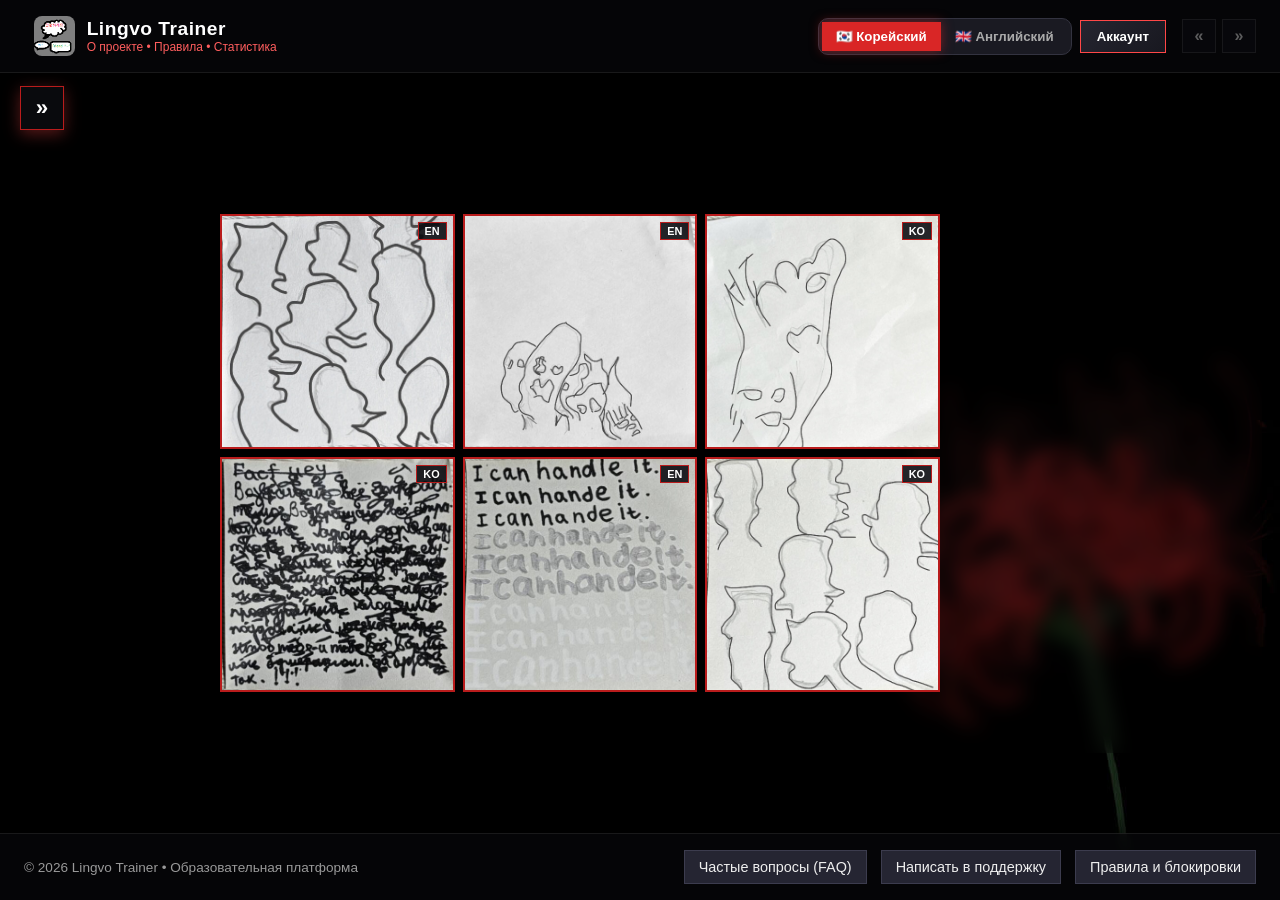
<file: My_trainer/index.html>
<!DOCTYPE html>
<html lang="ru">
<head>
  <meta charset="UTF-8" />
  <meta name="viewport" content="width=device-width, initial-scale=1.0" />
  <title>Lingvo Trainer — Корейский и Английский</title>
  <link rel="icon" type="image/png" href="logo.png" />
  <link rel="manifest" href="manifest.json" />
    <link rel="stylesheet" href="style.css?v=26" />
</head>
<body class="lang-ko">

  <!— ВЕРХНЯЯ ПАНЕЛЬ —>
  <header class="topbar">
    <div class="brand-box" onclick="openModal('aboutModal')" title="О приложении и правила">
      <img src="logo.png" alt="Logo" />
      <div>
        <div class="brand-title">Lingvo Trainer</div>
        <div class="brand-sub">О проекте • Правила • Статистика</div>
      </div>
    </div>

    <div class="top-controls">
      <div class="lang-switch">
        <button class="lang-btn active" id="btnLangKo" onclick="setLang('ko')">🇰🇷 Корейский</button>
        <button class="lang-btn" id="btnLangEn" onclick="setLang('en')">🇬🇧 Английский</button>
      </div>
<button class="account-btn" id="topAccountBtn" onclick="openUserProfile('self')">
         Аккаунт
      </button>
    </div>
  </header>

  <!— ОСНОВНОЙ МАКЕТ —>
  <div class="main-layout">
    <!— ЛЕВОЕ МЕНЮ —>
    <button id="floatingMenuBtn" class="floating-menu-btn" onclick="toggleDrawerMenu(event)" title="Открыть меню">»</button>
    <aside class="sidebar">
            <div class="menu-section-title">Обучение</div>
      <button class="nav-btn active" data-tab="words" onclick="switchTab('words')">
        <svg width="16" height="16" viewBox="0 0 24 24" fill="none" stroke="currentColor" stroke-width="1.8"><path d="M4 19.5A2.5 2.5 0 0 1 6.5 17H20"></path><path d="M6.5 2H20v20H6.5A2.5 2.5 0 0 1 4 19.5v-15A2.5 2.5 0 0 1 6.5 2z"></path></svg>
        База слов
      </button>
      <button class="nav-btn" data-tab="myDict" onclick="switchTab('myDict')">
        <svg width="16" height="16" viewBox="0 0 24 24" fill="none" stroke="currentColor" stroke-width="1.8"><polygon points="12 2 15.09 8.26 22 9.27 17 14.14 18.18 21.02 12 17.77 5.82 21.02 7 14.14 2 9.27 8.91 8.26 12 2"></polygon></svg>
        Личный словарь
      </button>
      <button class="nav-btn" data-tab="hanja" onclick="switchTab('hanja')">
        <svg width="16" height="16" viewBox="0 0 24 24" fill="none" stroke="currentColor" stroke-width="1.8"><rect x="3" y="3" width="7" height="7"></rect><rect x="14" y="3" width="7" height="7"></rect><rect x="14" y="14" width="7" height="7"></rect><rect x="3" y="14" width="7" height="7"></rect></svg>
        Корни слов (Ханча)
      </button>
      <button class="nav-btn" data-tab="grammar" onclick="switchTab('grammar')">
        <svg width="16" height="16" viewBox="0 0 24 24" fill="none" stroke="currentColor" stroke-width="1.8"><path d="M2 3h6a4 4 0 0 1 4 4v14a3 3 0 0 0-3-3H2z"></path><path d="M22 3h-6a4 4 0 0 0-4 4v14a3 3 0 0 1 3-3h7z"></path></svg>
        Грамматика
      </button>
      <button class="nav-btn" data-tab="voice" onclick="switchTab('voice')">
        <svg width="16" height="16" viewBox="0 0 24 24" fill="none" stroke="currentColor" stroke-width="1.8"><path d="M12 1a3 3 0 0 0-3 3v8a3 3 0 0 0 6 0V4a3 3 0 0 0-3-3z"></path><path d="M19 10v2a7 7 0 0 1-14 0v-2"></path><line x1="12" y1="19" x2="12" y2="23"></line></svg>
        Тренировка голоса
      </button>

      <div class="menu-section-title">Практика и Сообщество</div>
      <button class="nav-btn" data-tab="game" onclick="switchTab('game')">
        <svg width="16" height="16" viewBox="0 0 24 24" fill="none" stroke="currentColor" stroke-width="1.8"><circle cx="12" cy="12" r="10"></circle><path d="M9.09 9a3 3 0 0 1 5.83 1c0 2-3 3-3 3"></path><line x1="12" y1="17" x2="12.01" y2="17"></line></svg>
        Игра: Вопрос-Ответ
      </button>
      <button class="nav-btn" data-tab="repeatGame" onclick="switchTab('repeatGame')">
        <svg width="16" height="16" viewBox="0 0 24 24" fill="none" stroke="currentColor" stroke-width="1.8"><polyline points="17 1 21 5 17 9"></polyline><path d="M3 11V9a4 4 0 0 1 4-4h14"></path><polyline points="7 23 3 19 7 15"></polyline><path d="M21 13v2a4 4 0 0 1-4 4H3"></path></svg>
        Повторение голосом
      </button>
      <button class="nav-btn" data-tab="video" onclick="switchTab('video')">
        <svg width="16" height="16" viewBox="0 0 24 24" fill="none" stroke="currentColor" stroke-width="1.8"><polygon points="5 3 19 12 5 21 5 3"></polygon></svg>
        Видеоразборы <span class="badge-soon">Скоро</span>
      </button>
      <div class="nav-chat-wrapper" id="navChatWrapper">
        <button class="nav-btn nav-chat-trigger" data-tab="chats" onclick="toggleChatsPopover(event)">
          <span style="display:flex; align-items:center; gap:9px;">
            <svg width="16" height="16" viewBox="0 0 24 24" fill="none" stroke="currentColor" stroke-width="1.8" stroke-linecap="round" stroke-linejoin="round"><path d="M21 15a2 2 0 0 1-2 2H7l-4 4V5a2 2 0 0 1 2-2h14a2 2 0 0 1 2 2z"></path></svg>
            Чаты и ИИ-помощник
          </span>
          <span id="navChatUnreadBadge" class="chat-nav-dot" style="display:none;"></span>
        </button>
        <div id="chatsPopoverMenu" class="chats-popover-menu"></div>
      </div>
      <button class="nav-btn" data-tab="rating" onclick="switchTab('rating')">
        <svg width="16" height="16" viewBox="0 0 24 24" fill="none" stroke="currentColor" stroke-width="1.8"><line x1="18" y1="20" x2="18" y2="10"></line><line x1="12" y1="20" x2="12" y2="4"></line><line x1="6" y1="20" x2="6" y2="14"></line></svg>
        Рейтинг <span class="badge-soon">Скоро</span>
      </button>
    </aside>
    
    <!— РАБОЧАЯ ОБЛАСТЬ —>
    <main class="workspace" id="workspace">
      <!— Содержимое подгружается через app.js —>
    </main>
  </div>

  <!— НИЖНЯЯ ПАНЕЛЬ —>
  <footer class="footer-bar">
    <div style="font-size: 0.85rem; color: #999;">
      © 2026 Lingvo Trainer • Образовательная платформа
    </div>
    <div class="footer-links">
      <button class="btn-secondary" onclick="openModal('faqModal')"> Частые вопросы (FAQ)</button>
      <button class="btn-secondary" onclick="openReportModal('Общий вопрос / Предложение')"> Написать в поддержку</button>
      <button class="btn-secondary" onclick="openModal('rulesModal')"> Правила и блокировки</button>
    </div>
  </footer>

  <!— МОДАЛЬНОЕ ОКНО: О ПРОЕКТЕ И СТАТИСТИКА —>
  <div class="modal-overlay" id="aboutModal">
    <div class="modal-box">
      <div class="modal-header">
        <h3>О проекте Lingvo Trainer</h3>
        <button class="close-modal" onclick="closeModal('aboutModal')">×</button>
      </div>
      <p style="line-height: 1.6; color: #ccc; margin-bottom: 14px;">
        Интерактивный тренажер для изучения корейского и английского языков с проверкой произношения, пословным разбором предложений и системой корней слов.
      </p>
      <div id="appStatsBox" style="background: #121218; padding: 14px; border-radius: 10px; border: 1px solid #2e2e3d; margin-bottom: 14px;"></div>
      <button class="btn-primary" onclick="closeModal('aboutModal'); openModal('rulesModal')">Открыть правила сообщества</button>
    </div>
  </div>

  <!— МОДАЛЬНОЕ ОКНО: ПРАВИЛА И СИСТЕМА БАНОВ —>
  <div class="modal-overlay" id="rulesModal">
    <div class="modal-box">
      <div class="modal-header">
        <h3>📜 Правила приложения и модерация</h3>
        <button class="close-modal" onclick="closeModal('rulesModal')">×</button>
      </div>
      <div style="font-size: 0.92rem; line-height: 1.6; color: #ddd; display: flex; flex-direction: column; gap: 10px;">
        <p><strong>1. Уважение:</strong> В общих и личных чатах запрещены оскорбления, травля, токсичность и дискриминация.</p>
        <p><strong>2. Чистота контента:</strong> Запрещены спам, реклама, сторонние ссылки, политика и материалы 18+.</p>
        <p><strong>3. Система предупреждений (3 + 1):</strong>

          • <strong>1–3 нарушения:</strong> система выдает официальное предупреждение на аккаунт.

          • <strong>4-е нарушение:</strong> автоматическая временная блокировка доступа к чатам на 24 часа.

          • <strong>Повторные нарушения или попытки взлома:</strong> блокировка аккаунта навсегда без возможности восстановления.</p>
      </div>
    </div>
  </div>

  <!— МОДАЛЬНОЕ ОКНО: FAQ —>
  <div class="modal-overlay" id="faqModal">
    <div class="modal-box">
      <div class="modal-header">
        <h3> Частые вопросы (FAQ)</h3>
        <button class="close-modal" onclick="closeModal('faqModal')">×</button>
      </div>
      <div style="font-size: 0.92rem; line-height: 1.6; color: #ddd; display: flex; flex-direction: column; gap: 12px;">
        <div><strong>Как работает перевод слов в предложении?</strong>
Нажмите на любое слово внутри примера предложения в карточке — ниже появится его точный перевод.</div>
        <div><strong>Не работает микрофон при проверке голоса:</strong>
Разрешите доступ к микрофону в настройках браузера (Chrome / Edge) и говорите четко после нажатия кнопки 🎙️.</div>
        <div><strong>Где сохраняются мои слова?</strong>
Сейчас прогресс сохраняется в памяти вашего устройства. В следующем обновлении появится облачная синхронизация через аккаунт.</div>
      </div>
    </div>
  </div>

  <!— МОДАЛЬНОЕ ОКНО: АККАУНТ И ОБЛАЧНАЯ СИНХРОНИЗАЦИЯ —>
   <div class="modal-overlay" id="accountModal">
    <div class="modal-box" style="max-width:460px;">
      <div class="modal-header">
        <h3>Аккаунт и безопасность</h3>
        <button class="close-modal" onclick="closeModal('accountModal')">✕</button>
      </div>
      <div id="authGuestBox">
        <p style="color:#b8bec9; font-size:0.88rem; margin-bottom:12px;">
          Войдите или зарегистрируйтесь, чтобы сохранить изученные слова, личный словарь и настройки профиля.
        </p>
        <div class="form-group">
          <label>Электронная почта (Email):</label>
          <input type="email" id="authEmail" class="input-dark" placeholder="name@example.com" />
        </div>
        <div class="form-group">
          <label>Пароль (минимум 6 символов):</label>
          <div style="display:flex; gap:6px;">
            <input type="password" id="authPassword" class="input-dark" placeholder="••••••" style="flex:1;" />
            <button type="button" class="btn-secondary" style="padding:0 10px;" onclick="const p=document.getElementById('authPassword'); p.type=p.type==='password'?'text':'password';" title="Показать/скрыть пароль">👁</button>
          </div>
        </div>
        <div class="form-group" id="authRecoveryPhraseWrap">
          <label>Кодовое слово для восстановления пароля:</label>
          <input type="text" id="authSecretWord" class="input-dark" placeholder="Например: любимый город или питомец" />
        </div>
        <div id="authMsg" style="font-size:0.84rem; margin-bottom:10px; color:#ff8787;"></div>
        <div style="display:flex; gap:10px; margin-bottom:10px;">
          <button class="btn-primary" style="flex:1;" onclick="authSignIn()">Войти</button>
          <button class="btn-secondary" style="flex:1;" onclick="authSignUp()">Регистрация</button>
        </div>
        <div style="text-align:right;">
          <button type="button" style="background:none; border:none; color:#9ea4b0; font-size:0.8rem; cursor:pointer; text-decoration:underline;" onclick="toggleForgotPasswordBox()">Забыли пароль?</button>
        </div>
        <div id="authForgotBox" style="display:none; margin-top:12px; padding:12px; background:rgba(10,11,15,0.85); border:1px solid rgba(220,38,38,0.45);">
          <div style="font-weight:700; color:#fff; font-size:0.86rem; margin-bottom:8px;">Восстановление доступа</div>
          <input type="email" id="forgotEmailInp" class="input-dark" placeholder="Ваш Email" style="margin-bottom:8px;" />
          <input type="text" id="forgotSecretInp" class="input-dark" placeholder="Кодовое слово при регистрации" style="margin-bottom:8px;" />
          <input type="password" id="forgotNewPassInp" class="input-dark" placeholder="Новый пароль (от 6 символов)" style="margin-bottom:8px;" />
          <button class="btn-primary" style="width:100%;" onclick="authResetPassword()">Сбросить и установить новый пароль</button>
        </div>
      </div>

      <div id="authUserBox" style="display:none;">
        <div style="background:#121318; padding:12px; border:1px solid #2ecc71; margin-bottom:12px;">
          <div style="color:#2ecc71; font-weight:600; font-size:0.86rem;">✓ Учётная запись активна</div>
          <div id="userEmailLabel" style="color:#fff; margin-top:4px; font-size:0.95rem; font-weight:700;"></div>
        </div>

        <div style="display:flex; flex-direction:column; gap:8px; margin-bottom:12px;">
          <button class="btn-secondary" style="width:100%;" onclick="const b=document.getElementById('changePassBox'); b.style.display=b.style.display==='none'?'block':'none';">Сменить пароль</button>
          <div id="changePassBox" style="display:none; padding:10px; background:rgba(10,11,15,0.85); border:1px solid rgba(255,255,255,0.14);">
            <input type="password" id="oldPassInp" class="input-dark" placeholder="Текущий пароль" style="margin-bottom:6px;" />
            <input type="password" id="newPassInp" class="input-dark" placeholder="Новый пароль (от 6 символов)" style="margin-bottom:8px;" />
            <button class="btn-primary" style="width:100%; padding:6px;" onclick="authChangePassword()">Сохранить новый пароль</button>
          </div>

          <button class="btn-secondary" style="width:100%;" onclick="const b=document.getElementById('changeEmailBox'); b.style.display=b.style.display==='none'?'block':'none';">Изменить Email</button>
          <div id="changeEmailBox" style="display:none; padding:10px; background:rgba(10,11,15,0.85); border:1px solid rgba(255,255,255,0.14);">
            <input type="email" id="newEmailInp" class="input-dark" placeholder="Новый адрес почты" style="margin-bottom:6px;" />
            <input type="password" id="confirmPassForEmailInp" class="input-dark" placeholder="Подтвердите паролем" style="margin-bottom:8px;" />
            <button class="btn-primary" style="width:100%; padding:6px;" onclick="authChangeEmail()">Обновить Email</button>
          </div>
        </div>

        <div id="authUserMsg" style="font-size:0.82rem; margin-bottom:10px; color:#ff8787;"></div>

        <button class="btn-secondary" style="width:100%; margin-bottom:8px;" onclick="exportBackup()">Скачать резервную копию (.json)</button>
        <button class="btn-secondary" style="width:100%; margin-bottom:10px;" onclick="document.getElementById('backupFileInput').click()">Восстановить из файла</button>
        <input type="file" id="backupFileInput" accept=".json" style="display:none;" onchange="importBackup(event)" />
        <button class="btn-primary" style="width:100%;" onclick="authSignOut()">Выйти из аккаунта</button>
      </div>
    </div>
  </div>
  <!— МОДАЛЬНОЕ ОКНО: СООБЩИТЬ ОБ ОШИБКЕ / ПОДДЕРЖКА —>
  <div class="modal-overlay" id="reportModal">
    <div class="modal-box">
      <div class="modal-header">
        <h3> Сообщить об ошибке / Поддержка</h3>
        <button class="close-modal" onclick="closeModal('reportModal')">×</button>
      </div>
      <div class="form-group">
        <label>Тема / Карточка слова:</label>
        <input type="text" id="reportSubject" class="input-dark" readonly />
      </div>
      <div class="form-group">
        <label>Ваша почта для ответа:</label>
        <input type="email" id="reportUserEmail" class="input-dark" placeholder="example@mail.ru" />
      </div>
      <div class="form-group">
        <label>Опишите ошибку или вопрос:</label>
        <textarea id="reportText" class="textarea-dark" placeholder="Например: в слове опечатка или неверный перевод..."></textarea>
      </div>
      <button class="btn-primary" style="width: 100%;" onclick="sendReportEmail()">Отправить на trenazer.support@gmail.com</button>
    </div>
  </div>

  <!— МОДАЛЬНОЕ ОКНО: ДОБАВИТЬ СВОЕ СЛОВО —>
  <div class="modal-overlay" id="addWordModal">
    <div class="modal-box">
      <div class="modal-header">
        <h3>➕ Добавить новое слово</h3>
        <button class="close-modal" onclick="closeModal('addWordModal')">×</button>
      </div>
      <div class="form-group">
        <label>Слово:</label>
        <input type="text" id="newWordOrig" class="input-dark" placeholder="Например: 행복 или Freedom" />
      </div>
      <div class="form-group">
        <label>Транскрипция:</label>
        <input type="text" id="newWordTranslit" class="input-dark" placeholder="Например: хэнбок или [ˈfriːdəm]" />
      </div>
      <div class="form-group">
        <label>Перевод:</label>
        <input type="text" id="newWordMeaning" class="input-dark" placeholder="Счастье / Свобода" />
      </div>
      <div class="form-group">
        <label>Категория:</label>
        <input type="text" id="newWordCat" class="input-dark" placeholder="Базовые, Эмоции, Еда..." />
      </div>
      <div class="form-group">
        <label>Пример предложения:</label>
        <input type="text" id="newWordEx" class="input-dark" placeholder="Пример использования слова" />
      </div>
      <div class="form-group">
        <label>Перевод примера:</label>
        <input type="text" id="newWordExTr" class="input-dark" placeholder="Перевод предложения" />
      </div>
      <button class="btn-primary" style="width: 100%;" onclick="saveNewWord()">Сохранить слово</button>
    </div>
  </div>
 <script src="app.js?v=27"></script>
<script src="words.js"></script>
<script src="hanja.js"></script>
<script src="grammar.js"></script>
<script src="ai_assistant.js"></script>
<script src="views_fix.js?v=8"></script>
    <script src="profile.js?v=20"></script>
    <script src="albums.js?v=9"></script>
    <script src="social_views.js?v=20"></script>
</body>
</html>
</file>
<file: My_trainer/style.css>
* {
  box-sizing: border-box;
  margin: 0;
  padding: 0;
  font-family: 'Segoe UI', Tahoma, Geneva, Verdana, sans-serif;
}

body {
  background-color: #0b0b0d;
  background-image: url('bg.jpg');
  background-size: cover;
  background-position: center;
  background-attachment: fixed;
  color: #f2f2f5;
  min-height: 100vh;
  display: flex;
  flex-direction: column;
  transition: background-image 0.4s ease;
}

body.lang-ko {
  background-image: url('bg_ko.jpg');
}

body.lang-en {
  background-image: url('bg_en.jpg');
}
/* ВЕРХНЯЯ ПАНЕЛЬ */
.topbar {
  display: flex;
  justify-content: space-between;
  align-items: center;
  padding: 12px 24px;
  background: rgba(15, 15, 20, 0.88);
  border-bottom: 1px solid rgba(255, 59, 59, 0.35);
  backdrop-filter: blur(10px);
  position: sticky;
  top: 0;
  z-index: 100;
}

.brand-box {
  display: flex;
  align-items: center;
  gap: 12px;
  cursor: pointer;
  padding: 4px 10px;
  border-radius: 10px;
  transition: background 0.2s;
}

.brand-box:hover {
  background: rgba(255, 59, 59, 0.15);
}

.brand-box img {
  height: 40px;
  width: auto;
  border-radius: 8px;
}

.brand-title {
  font-size: 1.2rem;
  font-weight: 700;
  color: #ffffff;
  letter-spacing: 0.5px;
}

.brand-sub {
  font-size: 0.75rem;
  color: #ff5e5e;
}

.top-controls {
  display: flex;
  align-items: center;
  gap: 12px;
  flex-wrap: wrap;
}

.lang-switch {
  display: flex;
  background: #1a1a22;
  border-radius: 10px;
  padding: 3px;
  border: 1px solid #333340;
}

.lang-btn {
  padding: 7px 14px;
  border: none;
  background: transparent;
  color: #aaa;
  font-weight: 600;
  border-radius: 8px;
  cursor: pointer;
  transition: 0.2s;
}

.lang-btn.active {
  background: #d92626;
  color: #fff;
  box-shadow: 0 0 12px rgba(217, 38, 38, 0.5);
}

.account-btn {
  background: linear-gradient(135deg, #252530, #181820);
  border: 1px solid #ff4747;
  color: #fff;
  padding: 8px 16px;
  border-radius: 10px;
  cursor: pointer;
  font-weight: 600;
  display: flex;
  align-items: center;
  gap: 8px;
  transition: 0.2s;
}

.account-btn:hover {
  background: #d92626;
}

/* ОСНОВНОЙ МАКЕТ (РАСШИРЕННОЕ ОКНО) */
.main-layout {
  display: flex;
  flex: 1;
  max-width: 1440px;
  width: 100%;
  margin: 18px auto;
  padding: 0 18px;
  gap: 20px;
}

/* ЛЕВОЕ МЕНЮ */
.sidebar {
  width: 260px;
  flex-shrink: 0;
  background: rgba(18, 18, 24, 0.9);
  border: 1px solid rgba(255, 255, 255, 0.1);
  border-radius: 16px;
  padding: 16px;
  display: flex;
  flex-direction: column;
  gap: 8px;
  height: fit-content;
  backdrop-filter: blur(8px);
}

.menu-section-title {
  font-size: 0.72rem;
  text-transform: uppercase;
  color: #888;
  letter-spacing: 1px;
  margin: 8px 0 4px 8px;
}

.nav-btn {
  display: flex;
  align-items: center;
  justify-content: space-between;
  width: 100%;
  padding: 11px 14px;
  background: rgba(255, 255, 255, 0.04);
  border: 1px solid transparent;
  border-radius: 10px;
  color: #e4e4eb;
  font-size: 0.95rem;
  font-weight: 500;
  cursor: pointer;
  text-align: left;
  transition: 0.2s;
}

.nav-btn:hover {
  background: rgba(217, 38, 38, 0.18);
  border-color: rgba(217, 38, 38, 0.4);
}

.nav-btn.active {
  background: linear-gradient(90deg, #c91e1e, #8f1111);
  color: #fff;
  font-weight: 600;
  box-shadow: 0 4px 14px rgba(201, 30, 30, 0.35);
}

.badge-soon {
  font-size: 0.68rem;
  background: #2b2b36;
  color: #ffb84d;
  padding: 2px 6px;
  border-radius: 6px;
  border: 1px solid rgba(255, 184, 77, 0.3);
}

/* РАБОЧАЯ ОБЛАСТЬ */
.workspace {
  flex: 1;
  background: rgba(18, 18, 24, 0.92);
  border: 1px solid rgba(255, 255, 255, 0.12);
  border-radius: 18px;
  padding: 24px;
  backdrop-filter: blur(10px);
  box-shadow: 0 10px 35px rgba(0, 0, 0, 0.6);
  min-height: 600px;
}

.section-header {
  display: flex;
  justify-content: space-between;
  align-items: center;
  flex-wrap: wrap;
  gap: 12px;
  margin-bottom: 20px;
  padding-bottom: 14px;
  border-bottom: 1px solid rgba(255, 255, 255, 0.1);
}

.section-header h2 {
  font-size: 1.45rem;
  color: #fff;
}

/* ФИЛЬТРЫ И ПОИСК */
.toolbar {
  display: flex;
  gap: 10px;
  flex-wrap: wrap;
  margin-bottom: 20px;
}

.input-dark, .select-dark {
  background: #121218;
  border: 1px solid #333342;
  color: #fff;
  padding: 10px 14px;
  border-radius: 10px;
  font-size: 0.95rem;
  outline: none;
}

.input-dark:focus, .select-dark:focus {
  border-color: #d92626;
}

.btn-primary {
  background: #d92626;
  color: #fff;
  border: none;
  padding: 10px 16px;
  border-radius: 10px;
  font-weight: 600;
  cursor: pointer;
  transition: 0.2s;
}

.btn-primary:hover {
  background: #b51b1b;
}

.btn-secondary {
  background: #252532;
  color: #eee;
  border: 1px solid #3c3c4e;
  padding: 8px 14px;
  border-radius: 9px;
  cursor: pointer;
  font-size: 0.9rem;
  transition: 0.2s;
}

.btn-secondary:hover {
  background: #323244;
}

/* КАРТОЧКИ СЛОВ */
.cards-grid {
  display: grid;
  grid-template-columns: repeat(auto-fill, minmax(340px, 1fr));
  gap: 18px;
}

.word-card {
  background: linear-gradient(145deg, #1b1b24, #14141b);
  border: 1px solid rgba(255, 255, 255, 0.1);
  border-radius: 14px;
  padding: 18px;
  display: flex;
  flex-direction: column;
  gap: 12px;
  position: relative;
  transition: transform 0.2s, border-color 0.2s;
}

.word-card:hover {
  border-color: rgba(217, 38, 38, 0.6);
  transform: translateY(-2px);
}

.word-card.learned {
  border-left: 4px solid #2ecc71;
}

.card-top {
  display: flex;
  justify-content: space-between;
  align-items: flex-start;
  gap: 10px;
}

.word-main {
  font-size: 1.5rem;
  font-weight: 700;
  color: #ffffff;
}

.word-translit {
  font-size: 0.9rem;
  color: #ff6b6b;
  margin-top: 2px;
}

.word-meaning {
  font-size: 1.1rem;
  color: #d6d6e0;
  font-weight: 500;
}

.tags-row {
  display: flex;
  gap: 6px;
  flex-wrap: wrap;
}

.tag {
  font-size: 0.75rem;
  background: rgba(255, 255, 255, 0.08);
  padding: 3px 8px;
  border-radius: 6px;
  color: #bbb;
}

/* БЛОК ПРИМЕРА С ПОСЛОВНЫМ ПЕРЕВОДОМ */
.example-box {
  background: rgba(0, 0, 0, 0.35);
  border: 1px solid rgba(255, 255, 255, 0.07);
  border-radius: 10px;
  padding: 12px;
}

.example-sentence {
  font-size: 1.05rem;
  line-height: 1.6;
  color: #fff;
  margin-bottom: 6px;
}

.clickable-word {
  cursor: pointer;
  border-bottom: 1px dashed #ff5e5e;
  padding: 1px 3px;
  border-radius: 4px;
  transition: background 0.15s;
}

.clickable-word:hover {
  background: rgba(217, 38, 38, 0.35);
}

.word-tooltip-bar {
  background: #2a1518;
  border: 1px solid #ff4d4d;
  color: #ffd6d6;
  padding: 6px 10px;
  border-radius: 8px;
  font-size: 0.85rem;
  margin-top: 6px;
  display: none;
}

.word-tooltip-bar.visible {
  display: block;
}

.example-translation {
  font-size: 0.88rem;
  color: #9e9eb0;
}

/* ПАНЕЛЬ ДЕЙСТВИЙ В КАРТОЧКЕ */
.card-actions {
  display: flex;
  flex-wrap: wrap;
  gap: 8px;
  margin-top: auto;
  padding-top: 10px;
  border-top: 1px solid rgba(255, 255, 255, 0.07);
}

.action-chip {
  background: #23232e;
  border: 1px solid #38384a;
  color: #e2e2ec;
  padding: 6px 10px;
  border-radius: 8px;
  font-size: 0.82rem;
  cursor: pointer;
  display: inline-flex;
  align-items: center;
  gap: 5px;
  transition: 0.2s;
}

.action-chip:hover {
  background: #343446;
}

.action-chip.mic-listening {
  background: #d92626;
  border-color: #ff7a7a;
  color: #fff;
  animation: pulse 1s infinite;
}

.action-chip.learned-active {
  background: rgba(46, 204, 113, 0.2);
  border-color: #2ecc71;
  color: #2ecc71;
}

.speech-feedback {
  font-size: 0.82rem;
  padding: 6px 10px;
  border-radius: 8px;
  background: rgba(255, 255, 255, 0.05);
  display: none;
}

.speech-feedback.show {
  display: block;
}

/* ХАНЧА И ГРАММАТИКА */
.hanja-group-card, .grammar-card {
  background: #181822;
  border: 1px solid rgba(255, 255, 255, 0.1);
  border-radius: 14px;
  padding: 18px;
  margin-bottom: 16px;
}

.hanja-root-badge {
  display: inline-block;
  background: #d92626;
  color: #fff;
  font-weight: 700;
  font-size: 1.2rem;
  padding: 4px 12px;
  border-radius: 8px;
  margin-right: 10px;
}

.hanja-words-list {
  display: grid;
  grid-template-columns: repeat(auto-fill, minmax(220px, 1fr));
  gap: 10px;
  margin-top: 14px;
}

.hanja-item {
  background: #111117;
  border: 1px solid #2c2c3a;
  padding: 10px 12px;
  border-radius: 10px;
  display: flex;
  justify-content: space-between;
  align-items: center;
}

/* ЗАГЛУШКИ ДЛЯ РАЗДЕЛОВ В РАЗРАБОТКЕ */
.dev-placeholder {
  text-align: center;
  padding: 60px 20px;
  background: rgba(255, 255, 255, 0.02);
  border: 1px dashed rgba(255, 255, 255, 0.15);
  border-radius: 16px;
}

.dev-placeholder h3 {
  font-size: 1.4rem;
  margin-bottom: 10px;
  color: #ff6b6b;
}

/* НИЖНЯЯ ПАНЕЛЬ (ПОДДЕРЖКА И ПРАВИЛА) */
.footer-bar {
  background: rgba(12, 12, 16, 0.95);
  border-top: 1px solid rgba(255, 255, 255, 0.1);
  padding: 16px 24px;
  display: flex;
  justify-content: space-between;
  align-items: center;
  flex-wrap: wrap;
  gap: 12px;
  margin-top: auto;
}

.footer-links {
  display: flex;
  gap: 14px;
  flex-wrap: wrap;
}

/* МОДАЛЬНЫЕ ОКНА */
.modal-overlay {
  position: fixed;
  inset: 0;
  background: rgba(0, 0, 0, 0.78);
  display: none;
  justify-content: center;
  align-items: center;
  z-index: 999;
  padding: 16px;
}

.modal-overlay.open {
  display: flex;
}

.modal-box {
  background: #181822;
  border: 1px solid #ff4747;
  border-radius: 16px;
  max-width: 540px;
  width: 100%;
  padding: 24px;
  max-height: 90vh;
  overflow-y: auto;
  box-shadow: 0 15px 40px rgba(0, 0, 0, 0.8);
}

.modal-header {
  display: flex;
  justify-content: space-between;
  align-items: center;
  margin-bottom: 16px;
}

.close-modal {
  background: transparent;
  border: none;
  color: #aaa;
  font-size: 1.5rem;
  cursor: pointer;
}

.form-group {
  display: flex;
  flex-direction: column;
  gap: 6px;
  margin-bottom: 14px;
}

.form-group label {
  font-size: 0.88rem;
  color: #ccc;
}

.textarea-dark {
  background: #121218;
border: 1px solid #333342;
  color: #fff;
  padding: 10px;
  border-radius: 10px;
  min-height: 90px;
  resize: vertical;
}

@keyframes pulse {
  0% { transform: scale(1); }
  50% { transform: scale(1.04); }
  100% { transform: scale(1); }
}

max-width: 860px {
  .main-layout {
    flex-direction: column;
  }
  .sidebar {
    width: 100%;
    flex-direction: row;
    overflow-x: auto;
  }
  .menu-section-title {
    display: none;
  }
  .nav-btn {
    white-space: nowrap;
  }
}
/* ИГРА ВОПРОС-ОТВЕТ */
.game-box {
  max-width: 620px;
  margin: 0 auto;
  background: #14141d;
  border: 1px solid rgba(255, 71, 71, 0.35);
  border-radius: 16px;
  padding: 24px;
  text-align: center;
}
.game-hud {
  display: flex;
  justify-content: space-between;
  background: #1d1d28;
  padding: 12px 16px;
  border-radius: 12px;
  margin-bottom: 20px;
  font-weight: 700;
}
.game-question {
  font-size: 2rem;
  font-weight: 700;
  color: #fff;
  margin: 16px 0 8px;
}
.game-options {
  display: grid;
  grid-template-columns: 1fr 1fr;
  gap: 12px;
  margin-top: 20px;
}
.game-opt-btn {
  background: #22222e;
  border: 1px solid #3c3c4e;
  color: #fff;
  padding: 14px;
  border-radius: 12px;
  font-size: 1rem;
  font-weight: 600;
  cursor: pointer;
  transition: 0.15s;
}
.game-opt-btn:hover { background: #303042; border-color: #ff5e5e; }
.game-opt-btn.correct { background: #1e7e34; border-color: #2ecc71; }
.game-opt-btn.wrong { background: #8f1111; border-color: #ff4d4d; }
@media (max-width: 600px) { .game-options { grid-template-columns: 1fr; } }
/* НОВЫЙ ДИЗАЙН БАЗЫ СЛОВ: РАЗДЕЛЫ, СПИСОК И МЕНЮ ТРИ ТОЧКИ */
.cat-grid {
  display: grid;
  grid-template-columns: repeat(auto-fill, minmax(240px, 1fr));
  gap: 14px;
  margin-top: 12px;
}
.cat-tile {
  background: #14141d;
  border: 1px solid rgba(255, 71, 71, 0.25);
  border-radius: 14px;
  padding: 18px;
  cursor: pointer;
  transition: 0.2s;
  display: flex;
  flex-direction: column;
  justify-content: space-between;
}
.cat-tile:hover {
  border-color: #ff4747;
  transform: translateY(-2px);
  background: #1a1a26;
}
.cat-tile-title { font-size: 1.05rem; font-weight: 700; color: #fff; margin-bottom: 6px; }
.cat-tile-sub { font-size: 0.85rem; color: #aaa; }

.word-list { display: flex; flex-direction: column; gap: 10px; }
.word-row {
  background: #14141d;
  border: 1px solid #2a2a38;
  border-radius: 12px;
  padding: 12px 16px;
  display: flex;
  align-items: center;
  justify-content: space-between;
  gap: 12px;
  position: relative;
}
.word-row.is-learned { border-color: rgba(46, 204, 113, 0.45); }
.word-row-info { flex: 1; min-width: 0; }
.word-row-top { display: flex; align-items: baseline; gap: 10px; flex-wrap: wrap; }
.word-row-orig { font-size: 1.2rem; font-weight: 700; color: #fff; }
.word-row-tr { font-size: 0.9rem; color: #ff6b6b; }
.word-row-mean { font-size: 0.98rem; color: #ddd; margin-top: 2px; }
.word-row-actions { display: flex; align-items: center; gap: 8px; }

.icon-circle-btn {
  width: 36px; height: 36px; border-radius: 50%;
  background: #22222e; border: 1px solid #3c3c4e;
  color: #fff; font-size: 1rem; cursor: pointer;
  display: flex; align-items: center; justify-content: center;
}
.icon-circle-btn:hover { border-color: #ff5e5e; background: #2e2e3e; }

.dots-wrapper { position: relative; }
.dots-menu {
  position: absolute; right: 0; top: 42px; z-index: 50;
  background: #1d1d29; border: 1px solid #444;
  border-radius: 10px; padding: 6px; min-width: 195px;
  box-shadow: 0 8px 24px rgba(0,0,0,0.6);
  display: none; flex-direction: column; gap: 4px;
}
.dots-menu.open { display: flex; }
.dots-item {
  background: transparent; border: none; color: #eee;
  text-align: left; padding: 9px 12px; border-radius: 8px;
  font-size: 0.9rem; cursor: pointer; width: 100%;
}
.dots-item:hover { background: #2c2c3d; color: #fff; }
/* ПЛАВАЮЩАЯ КНОПКА-СТРЕЛОЧКА И ВЫДВИЖНАЯ ШТОРКА МЕНЮ */
.floating-menu-btn {
  position: fixed;
  top: 86px;
  left: 16px;
  z-index: 1200;
  width: 44px;
  height: 44px;
  border-radius: 12px;
  background: rgba(20, 20, 29, 0.92);
  border: 2px solid #ff4747;
  color: #fff;
  font-size: 1.4rem;
  font-weight: 700;
  cursor: pointer;
  display: flex;
  align-items: center;
  justify-content: center;
  box-shadow: 0 4px 16px rgba(255, 71, 71, 0.35);
  transition: 0.25s ease;
}
.floating-menu-btn:hover {
  background: #ff4747;
  transform: scale(1.06);
}

/* Убираем постоянную полосу слева: прячем sidebar за левый край */
.sidebar {
  position: fixed !important;
  top: 74px;
  left: 0;
  bottom: 0;
  width: 270px !important;
  z-index: 1150;
  transform: translateX(-105%);
  transition: transform 0.28s cubic-bezier(0.22, 1, 0.36, 1);
  background: rgba(16, 16, 24, 0.95) !important;
  backdrop-filter: blur(12px);
  border-right: 1px solid rgba(255, 71, 71, 0.35);
  padding-top: 62px !important;
  box-shadow: 8px 0 32px rgba(0, 0, 0, 0.75);
  overflow-y: auto;
}
.sidebar.drawer-open {
  transform: translateX(0);
}

/* Растягиваем рабочую область на всю ширину экрана */
.app-layout, .main-content, #workspace {
  margin-left: 0 !important;
  width: 100% !important;
  max-width: 100% !important;
}
.top-header {
  padding-left: 24px !important;
}

/* КРУПНАЯ ГАЛЕРЕЯ НА ГЛАВНОЙ СТРАНИЦЕ (НА ПОЛОВИНУ ЭКРАНА) */
.about-gallery, .hero-gallery, .gallery-grid {
  display: grid !important;
  grid-template-columns: repeat(3, 1fr) !important;
  gap: 18px !important;
  max-width: 1050px !important;
  margin: 24px auto !important;
}
.about-gallery img, .hero-gallery img, .gallery-grid img {
  width: 100% !important;
  height: 230px !important;
  object-fit: cover !important;
  border-radius: 16px !important;
  border: 2px solid rgba(255, 71, 71, 0.4) !important;
  box-shadow: 0 8px 24px rgba(0, 0, 0, 0.55);
  transition: transform 0.25s ease, border-color 0.25s ease;
}
.about-gallery img:hover, .hero-gallery img:hover, .gallery-grid img:hover {
  transform: scale(1.03);
  border-color: #ff4747 !important;
}
@media (max-width: 768px) {
  .about-gallery, .hero-gallery, .gallery-grid {
    grid-template-columns: repeat(2, 1fr) !important;
  }
  .about-gallery img, .hero-gallery img, .gallery-grid img {
    height: 160px !important;
  }
}
/* === МОДУЛЬ ЧАТОВ, ДРУЗЕЙ И ИИ-ГИДА (ГРАФИТ + РУБИН) === */
.nav-chat-wrapper {
  position: relative;
  width: 100%;
}

.nav-chat-trigger {
  display: flex !important;
  align-items: center;
  justify-content: space-between;
  width: 100%;
}

.chat-nav-dot {
  width: 8px;
  height: 8px;
  border-radius: 50%;
  background: #e03131;
  box-shadow: 0 0 8px rgba(224, 49, 49, 0.7);
  flex-shrink: 0;
}

/* Выпадающая панель поверх пунктов меню */
.chats-popover-menu {
  display: none;
  position: relative;
  margin-top: 6px;
  background: rgba(18, 19, 24, 0.98);
  backdrop-filter: blur(14px);
  border: 1px solid rgba(255, 255, 255, 0.1);
  border-left: 2px solid #c92a2a;
  border-radius: 12px;
  padding: 10px;
  box-shadow: 0 16px 36px rgba(0, 0, 0, 0.75);
  z-index: 1200;
  animation: fadeSlideDown 0.18s ease-out;
}

.chats-popover-menu.open {
  display: block;
}

@keyframes fadeSlideDown {
  from { opacity: 0; transform: translateY(-6px); }
  to { opacity: 1; transform: translateY(0); }
}

.pop-section-label {
  display: flex;
  align-items: center;
  justify-content: space-between;
  font-size: 0.7rem;
  font-weight: 600;
  text-transform: uppercase;
  letter-spacing: 0.06em;
  color: #7c818d;
  margin: 10px 4px 5px;
}

.pop-section-label:first-child {
  margin-top: 2px;
}

.pop-mini-btn {
  background: rgba(255, 255, 255, 0.05);
  border: 1px solid rgba(255, 255, 255, 0.1);
  color: #cfd3dc;
  font-size: 0.7rem;
  padding: 2px 7px;
  border-radius: 6px;
  cursor: pointer;
  transition: all 0.15s ease;
}

.pop-mini-btn:hover {
  background: rgba(201, 42, 42, 0.25);
  border-color: #c92a2a;
  color: #fff;
}

.pop-chat-item {
  display: flex;
  align-items: center;
  justify-content: space-between;
  gap: 8px;
  width: 100%;
  padding: 8px 10px;
  margin-bottom: 3px;
  background: transparent;
  border: 1px solid transparent;
  border-radius: 8px;
  color: #d4d7df;
  font-size: 0.84rem;
  text-align: left;
  cursor: pointer;
  transition: all 0.15s ease;
}

.pop-chat-item:hover {
  background: rgba(255, 255, 255, 0.05);
  color: #fff;
}

.pop-chat-item.active {
  background: rgba(201, 42, 42, 0.18);
  border-color: rgba(201, 42, 42, 0.45);
  color: #fff;
}

.pop-chat-item.ai-pinned {
  background: rgba(255, 255, 255, 0.03);
  border-color: rgba(255, 255, 255, 0.08);
  margin-bottom: 6px;
}

.pop-chat-meta {
  display: flex;
  flex-direction: column;
  min-width: 0;
  flex: 1;
}

.pop-chat-title {
  font-weight: 500;
  white-space: nowrap;
  overflow: hidden;
  text-overflow: ellipsis;
}

.pop-chat-sub {
  font-size: 0.72rem;
  color: #7c818d;
  white-space: nowrap;
  overflow: hidden;
  text-overflow: ellipsis;
}

.pop-badge {
  font-size: 0.68rem;
  font-weight: 600;
  padding: 2px 6px;
  border-radius: 5px;
  background: #23262f;
  color: #9ea4b0;
  border: 1px solid rgba(255, 255, 255, 0.06);
  flex-shrink: 0;
}

.pop-badge.accent {
  background: rgba(201, 42, 42, 0.2);
  color: #ff8787;
  border-color: rgba(201, 42, 42, 0.4);
}

/* Главное окно выбранного чата */
.lt-chat-shell {
  max-width: 960px;
  margin: 0 auto;
  background: #14151a;
  border: 1px solid rgba(255, 255, 255, 0.08);
  border-radius: 16px;
  overflow: hidden;
  box-shadow: 0 12px 32px rgba(0, 0, 0, 0.45);
  text-align: left;
}

.lt-chat-topbar {
  display: flex;
  align-items: center;
  justify-content: space-between;
  flex-wrap: wrap;
  gap: 12px;
  padding: 16px 20px;
  background: #191b22;
  border-bottom: 1px solid rgba(255, 255, 255, 0.07);
}

.lt-chat-title-group {
  display: flex;
  align-items: center;
  gap: 12px;
}

.lt-avatar {
  width: 38px;
  height: 38px;
  border-radius: 10px;
  background: #232630;
  border: 1px solid rgba(255, 255, 255, 0.1);
  color: #e4e6eb;
  font-weight: 600;
  font-size: 0.88rem;
  display: flex;
  align-items: center;
  justify-content: center;
  flex-shrink: 0;
}

.lt-avatar.ai {
  background: rgba(201, 42, 42, 0.16);
  border-color: rgba(201, 42, 42, 0.45);
  color: #ff6b6b;
}

.lt-chat-actions {
  display: flex;
  align-items: center;
  gap: 8px;
  flex-wrap: wrap;
}

.lt-pill-btn {
  display: inline-flex;
  align-items: center;
  gap: 6px;
  padding: 6px 12px;
  font-size: 0.8rem;
  font-weight: 500;
  color: #cfd3dc;
  background: #21242d;
  border: 1px solid rgba(255, 255, 255, 0.09);
  border-radius: 8px;
  cursor: pointer;
  transition: all 0.15s ease;
}

.lt-pill-btn:hover {
  background: #2a2e39;
  color: #fff;
  border-color: rgba(255, 255, 255, 0.18);
}

.lt-pill-btn.danger:hover {
  background: rgba(201, 42, 42, 0.22);
  border-color: #c92a2a;
  color: #ff8787;
}

.lt-subpanel {
  padding: 12px 20px;
  background: #121318;
  border-bottom: 1px solid rgba(255, 255, 255, 0.06);
  font-size: 0.84rem;
  color: #a6abb6;
}

.lt-messages-area {
  height: 410px;
  overflow-y: auto;
  padding: 18px 20px;
  display: flex;
  flex-direction: column;
  gap: 12px;
  background: #111216;
}

.lt-msg-row {
  display: flex;
  flex-direction: column;
  max-width: 78%;
}

.lt-msg-row.own {
  align-self: flex-end;
  align-items: flex-end;
}

.lt-msg-row.other {
  align-self: flex-start;
  align-items: flex-start;
}

.lt-msg-meta {
  font-size: 0.72rem;
  color: #7c818d;
  margin-bottom: 4px;
  display: flex;
  gap: 8px;
}

.lt-msg-bubble {
  padding: 11px 15px;
  border-radius: 12px;
  font-size: 0.9rem;
  line-height: 1.52;
  color: #e6e8ee;
  background: #1c1e26;
  border: 1px solid rgba(255, 255, 255, 0.07);
}

.lt-msg-row.own .lt-msg-bubble {
  background: #2b171b;
  border-color: rgba(201, 42, 42, 0.45);
  color: #f8f9fa;
}

.lt-word-card-attach {
  margin-top: 8px;
  padding: 10px 12px;
  background: #14151b;
  border: 1px solid rgba(255, 255, 255, 0.1);
  border-left: 3px solid #c92a2a;
  border-radius: 8px;
}

.lt-quick-prompts {
  display: flex;
  gap: 7px;
  flex-wrap: wrap;
  padding: 10px 20px 0;
  background: #16181f;
}

.lt-composer {
  display: flex;
  align-items: center;
  gap: 10px;
  padding: 14px 20px;
  background: #16181f;
  border-top: 1px solid rgba(255, 255, 255, 0.07);
}

.lt-composer input {
  flex: 1;
  background: #101115;
  border: 1px solid rgba(255, 255, 255, 0.1);
  border-radius: 10px;
  padding: 11px 14px;
  color: #f1f3f5;
  font-size: 0.9rem;
}

.lt-composer input:focus {
  outline: none;
  border-color: #c92a2a;
}

.lt-nav-jump-btn {
  display: inline-flex;
  align-items: center;
  gap: 6px;
  margin-top: 8px;
  margin-right: 6px;
  padding: 6px 12px;
  background: rgba(201, 42, 42, 0.18);
  border: 1px solid rgba(201, 42, 42, 0.45);
  border-radius: 7px;
  color: #ff8787;
  font-size: 0.8rem;
  font-weight: 500;
  cursor: pointer;
}

.lt-nav-jump-btn:hover {
  background: #c92a2a;
  color: #fff;
}
/* === ГЛАВНАЯ СТРАНИЦА (СЕТКА 3x2 СЛЕВА + ЦВЕТОК СПРАВА + ОСТРЫЕ УГЛЫ) === */
button, .btn-primary, .btn-secondary, .lang-btn, .account-btn,
.floating-menu-btn, .nav-btn, .lt-pill-btn, .pop-mini-btn,
.pop-chat-item, .lt-nav-jump-btn, .input-dark, .textarea-dark,
.lt-composer input, .lt-chat-shell, .chats-popover-menu, .modal-box {
  border-radius: 0 !important;
}

button:active, .btn-primary:active, .btn-secondary:active,
.lang-btn:active, .account-btn:active, .floating-menu-btn:active,
.nav-btn:active, .lt-pill-btn:active {
  border-color: #e03131 !important;
  box-shadow: 0 0 0 1px #e03131 !important;
}

.hero-stage {
  max-width: 680px;
  margin: 12px auto 20px 6%;
  padding: 0;
}

.hero-art-grid {
  display: grid !important;
  grid-template-columns: repeat(3, 1fr) !important;
  gap: 8px !important;
}

.hero-art-card {
  position: relative;
  aspect-ratio: 1 / 1;
  overflow: hidden;
  border: 2px solid #b91c1c;
  background: #0d0e12;
  cursor: pointer;
  transition: transform 0.22s ease, border-color 0.22s ease, box-shadow 0.22s ease;
}

.hero-art-card:hover {
  transform: scale(1.05);
  border-color: #ff3b3b;
  box-shadow: 0 10px 28px rgba(220, 38, 38, 0.45);
  z-index: 15;
}

.hero-art-card img {
  width: 100%;
  height: 100%;
  object-fit: cover;
  display: block;
  transition: filter 0.22s ease;
}

.hero-art-card:hover img {
  filter: brightness(0.38);
}

.hero-art-lang {
  position: absolute;
  top: 6px;
  right: 6px;
  padding: 2px 6px;
  font-size: 0.68rem;
  font-weight: 700;
  color: #fff;
  background: rgba(10, 10, 14, 0.88);
  border: 1px solid #b91c1c;
  z-index: 3;
}

.hero-art-overlay {
  position: absolute;
  inset: 0;
  padding: 12px;
  display: flex;
  flex-direction: column;
  justify-content: flex-end;
  align-items: flex-start;
  text-align: left;
  background: linear-gradient(to top, rgba(8, 8, 12, 0.96) 0%, rgba(8, 8, 12, 0.72) 65%, transparent 100%);
  opacity: 0;
  transition: opacity 0.2s ease;
  z-index: 4;
}

.hero-art-card:hover .hero-art-overlay {
  opacity: 1;
}

.hero-art-phrase {
  font-size: 0.92rem;
  font-weight: 700;
  color: #fff;
  line-height: 1.25;
  margin-bottom: 3px;
}

.hero-art-translit {
  font-size: 0.74rem;
  color: #f87171;
  margin-bottom: 4px;
}

.hero-art-meaning {
  font-size: 0.76rem;
  color: #d4d7df;
  line-height: 1.3;
  margin-bottom: 8px;
}

.hero-art-voice-btn {
  display: inline-flex;
  align-items: center;
  gap: 5px;
  padding: 4px 9px;
  font-size: 0.72rem;
  font-weight: 600;
  color: #fff;
  background: #b91c1c;
  border: 1px solid #ef4444;
  cursor: pointer;
}

@media (max-width: 720px) {
  .hero-stage { margin: 10px auto; }
  .hero-art-grid { grid-template-columns: repeat(2, 1fr) !important; }
}
/* === ПОЛНОЭКРАННЫЙ ФОН + ПАНЕЛИ ПОВЕРХ КАРТИНКИ + ЦЕНТРОВКА === */
body {
  background: #000000 url('bg.jpg') right bottom / cover no-repeat fixed !important;
  min-height: 100vh;
  display: flex;
  flex-direction: column;
}

.topbar {
  background: rgba(10, 10, 14, 0.55) !important;
  backdrop-filter: blur(6px);
  border-bottom: 1px solid rgba(255, 255, 255, 0.08) !important;
}

.main-layout {
  flex: 1;
  display: flex;
  align-items: center;
  background: transparent !important;
}

.workspace {
  background: transparent !important;
  border: none !important;
  box-shadow: none !important;
  width: 100%;
  display: flex;
  align-items: center;
  justify-content: center;
}

.floating-menu-btn {
  left: max(24px, calc(50% - 490px)) !important;
  top: 96px !important;
  background: rgba(14, 15, 20, 0.85) !important;
  border: 1px solid #b91c1c !important;
  z-index: 1100;
}

.hero-stage {
  width: 100%;
  max-width: 720px;
  margin: 0 auto 0 calc(50% - 420px) !important;
  padding: 10px 0;
}

.footer-bar {
  background: rgba(10, 10, 14, 0.55) !important;
  backdrop-filter: blur(6px);
  border-top: 1px solid rgba(255, 255, 255, 0.08) !important;
}

@media (max-width: 960px) {
  .floating-menu-btn { left: 14px !important; }
  .hero-stage { margin: 10px auto !important; padding: 0 14px; }
}
/* === МАТОВАЯ ПРОЗРАЧНАЯ ШТОРКА ДО НИЗА И КНОПКА ПОД ЛОГОТИПОМ === */
.floating-menu-btn {
  left: 20px !important;
  top: 86px !important;
  background: rgba(12, 13, 17, 0.78) !important;
  backdrop-filter: blur(10px);
  border: 1px solid #b91c1c !important;
  z-index: 1200 !important;
}

.sidebar {
  position: fixed !important;
  top: 76px !important;
  bottom: 0 !important;
  left: 0 !important;
  height: auto !important;
  max-height: none !important;
  padding-top: 56px !important;
  background: rgba(12, 13, 17, 0.58) !important;
  backdrop-filter: blur(14px) !important;
  -webkit-backdrop-filter: blur(14px) !important;
  border-right: 1px solid rgba(220, 38, 38, 0.45) !important;
  border-radius: 0 !important;
  overflow-y: auto;
  z-index: 1150 !important;
}
.sidebar .nav-btn {
  display: flex;
  align-items: center;
  gap: 9px;
}

.sidebar .nav-btn svg {
  flex-shrink: 0;
  color: #9ea4b0;
}

.sidebar .nav-btn.active svg,
.sidebar .nav-btn:hover svg {
  color: #ef4444;
}
.sidebar .nav-btn {
  justify-content: flex-start !important;
  text-align: left !important;
}
/* === ФИНАЛЬНЫЕ ФОНЫ: ГЛАВНАЯ (bg.jpg), КОРЕЙСКИЙ (bg_ko.jpg), АНГЛИЙСКИЙ (bg_en.jpg) === */
body {
  background-color: #000000 !important;
  background-position: center center !important;
  background-size: cover !important;
  background-repeat: no-repeat !important;
  background-attachment: fixed !important;
  min-height: 100vh;
  display: flex;
  flex-direction: column;
}

body.is-home {
  background-image: url('bg.jpg') !important;
  background-position: right bottom !important;
}

body.lang-ko:not(.is-home) {
  background-image: url('bg_ko.jpg') !important;
}

body.lang-en:not(.is-home) {
  background-image: url('bg_en.jpg') !important;
}

body:not(.is-home) .workspace {
  background: rgba(10, 11, 15, 0.62) !important;
  backdrop-filter: blur(8px);
  border: 1px solid rgba(220, 38, 38, 0.25) !important;
  padding: 20px !important;
}
/* === ШИРОКИЕ ПЛАШКИ НА ВЕСЬ ЭКРАН, ПАГИНАЦИЯ И СДВИГ ПРИ ОТКРЫТОМ МЕНЮ === */
body:not(.is-home) .main-layout {
  align-items: stretch !important;
}

body:not(.is-home) .workspace {
  max-width: none !important;
  width: 100% !important;
  margin: 0 !important;
  padding: 20px 28px 24px 68px !important;
  display: block !important;
  background: rgba(10, 11, 15, 0.36) !important;
  backdrop-filter: blur(4px);
  border: none !important;
  transition: padding-left 0.22s ease;
}

body.drawer-is-open:not(.is-home) .workspace {
  padding-left: 295px !important;
}

.cards-grid.wide-rows {
  display: flex !important;
  flex-direction: column !important;
  gap: 8px !important;
  width: 100% !important;
  max-width: none !important;
}

.cards-grid.wide-rows .word-card {
  width: 100% !important;
  max-width: none !important;
  border-radius: 0 !important;
  background: rgba(14, 15, 20, 0.72) !important;
  backdrop-filter: blur(8px);
  border: 1px solid rgba(255, 255, 255, 0.14) !important;
  padding: 12px 18px !important;
  display: flex !important;
  align-items: center !important;
  justify-content: space-between !important;
  transition: border-color 0.18s ease, background 0.18s ease;
}

.cards-grid.wide-rows .word-card:hover {
  border-color: #dc2626 !important;
  background: rgba(20, 21, 28, 0.86) !important;
}

.lt-pager-bar {
  display: flex;
  align-items: center;
  justify-content: flex-end;
  gap: 16px;
  margin-top: 16px;
  padding-top: 10px;
}

.lt-pager-info {
  font-size: 0.82rem;
  color: #9ea4b0;
}

.lt-pager-btns {
  display: flex;
  gap: 10px;
}

.lt-pager-btn {
  padding: 8px 18px;
  font-size: 0.85rem;
  font-weight: 600;
  color: #f1f3f5;
  background: rgba(16, 18, 24, 0.85);
  border: 1px solid #b91c1c;
  cursor: pointer;
}

.lt-pager-btn:hover:not(:disabled) {
  background: #b91c1c;
  color: #fff;
}

.lt-pager-btn:disabled {
  opacity: 0.35;
  cursor: not-allowed;
  border-color: rgba(255, 255, 255, 0.15);
}

@media (max-width: 820px) {
  body.drawer-is-open:not(.is-home) .workspace {
    padding-left: 20px !important;
  }
}
/* === ИСПРАВЛЕНИЕ КЛИКАБЕЛЬНОСТИ ВСЕХ КНОПОК И МЕНЮ === */
.topbar {
  position: relative;
  z-index: 1300 !important;
}

.footer-bar {
  position: relative;
  z-index: 1300 !important;
}

.floating-menu-btn {
  z-index: 1400 !important;
}

.sidebar {
  z-index: 1350 !important;
}

.main-layout {
  position: relative;
  z-index: 10 !important;
}

.workspace {
  position: relative;
  z-index: 10 !important;
}

.modal-overlay.active,
.modal-overlay.show,
.modal-overlay[style*="flex"] {
  z-index: 2000 !important;
}
/* === КОМПАКТНЫЕ ПО ВЫСОТЕ ПЛАШКИ СЛОВ (9 НА СТРАНИЦУ БЕЗ СКРОЛЛА) === */
.word-list {
  display: flex !important;
  flex-direction: column !important;
  gap: 5px !important;
}

.word-row,
.cards-grid.wide-rows .word-card {
  padding: 6px 14px !important;
  min-height: 0 !important;
  border-radius: 0 !important;
  background: rgba(14, 15, 20, 0.72) !important;
  backdrop-filter: blur(8px);
  border: 1px solid rgba(255, 255, 255, 0.14) !important;
}

.word-row:hover,
.cards-grid.wide-rows .word-card:hover {
  border-color: #dc2626 !important;
  background: rgba(20, 21, 28, 0.88) !important;
}

.word-row .word-row-orig {
  font-size: 0.95rem !important;
}

.word-row .word-row-mean {
  font-size: 0.85rem !important;
  margin-top: 1px !important;
}

.word-row .icon-circle-btn {
  width: 28px !important;
  height: 28px !important;
  padding: 0 !important;
  border-radius: 0 !important;
}
/* === ИСПРАВЛЕНИЕ ВЫПАДАЮЩЕГО МЕНЮ НА ТРЁХ ТОЧКАХ В ПЛАШКАХ СЛОВ === */
.word-row {
  position: relative;
  z-index: 1;
  overflow: visible !important;
  backdrop-filter: none !important;
  background: rgba(14, 15, 20, 0.88) !important;
}

.word-row:hover,
.word-row:focus-within {
  z-index: 50 !important;
}

.dots-wrapper {
  position: relative;
  z-index: 60;
}

.dots-menu {
  z-index: 999 !important;
  background: #14151c !important;
  border: 1px solid #b91c1c !important;
  border-radius: 0 !important;
  min-width: 195px !important;
  box-shadow: 0 10px 26px rgba(0, 0, 0, 0.85) !important;
}

.dots-menu .dots-item {
  color: #f1f3f5 !important;
  opacity: 1 !important;
  font-size: 0.84rem !important;
  padding: 9px 14px !important;
  display: flex !important;
  align-items: center !important;
  gap: 8px !important;
  background: transparent !important;
}

.dots-menu .dots-item:hover {
  background: rgba(220, 38, 38, 0.25) !important;
  color: #ffffff !important;
}
/* === СТРАНИЦА ПРОФИЛЯ ПОЛЬЗОВАТЕЛЯ === */
.lt-profile-shell {
  max-width: 1140px;
  margin: 0 auto;
}
.lt-prof-header-box {
  background: rgba(14, 15, 20, 0.92);
  border: 1px solid rgba(255, 255, 255, 0.14);
  margin-bottom: 12px;
}
.lt-prof-cover {
  height: 155px;
  position: relative;
  border-bottom: 1px solid rgba(255, 255, 255, 0.12);
}
.lt-prof-cover-badge {
  position: absolute;
  right: 14px;
  top: 12px;
  font-size: 0.72rem;
  letter-spacing: 0.08em;
  color: rgba(255, 255, 255, 0.55);
  background: rgba(10, 11, 15, 0.7);
  padding: 4px 8px;
  border: 1px solid rgba(255, 255, 255, 0.12);
}
.lt-prof-bar {
  display: flex;
  align-items: center;
  justify-content: space-between;
  gap: 14px;
  padding: 10px 16px 12px 16px;
  flex-wrap: wrap;
}
.lt-prof-avatar-box {
  width: 116px;
  height: 116px;
  margin-top: -66px;
  background: #12141c;
  border: 2px solid #dc2626;
  box-shadow: 0 6px 20px rgba(0, 0, 0, 0.65);
  flex-shrink: 0;
  position: relative;
  z-index: 3;
  overflow: hidden;
}
.lt-prof-avatar-placeholder {
  width: 100%;
  height: 100%;
  display: flex;
  align-items: center;
  justify-content: center;
  font-size: 2.5rem;
  font-weight: 800;
  color: #fff;
  background: linear-gradient(135deg, #261216, #14161f);
}
.lt-prof-stats-row {
  display: grid;
  grid-template-columns: repeat(6, minmax(68px, 1fr));
  gap: 6px;
  flex: 1;
}
.lt-prof-stat {
  background: rgba(10, 11, 15, 0.72);
  border: 1px solid rgba(255, 255, 255, 0.09);
  padding: 6px 8px;
  text-align: center;
}
.lt-prof-stat-val {
  font-size: 0.92rem;
  font-weight: 700;
  color: #fff;
}
.lt-prof-stat-lbl {
  font-size: 0.7rem;
  color: #9ea4b0;
  margin-top: 2px;
}
.lt-prof-actions-row {
  display: flex;
  align-items: center;
  gap: 8px;
  flex-wrap: wrap;
}
.lt-prof-action-btn {
  padding: 7px 12px !important;
  font-size: 0.82rem !important;
}
.lt-prof-dropdown-wrap {
  position: relative;
}
.lt-prof-dropdown-menu {
  display: none;
  position: absolute;
  right: 0;
  top: calc(100% + 4px);
  min-width: 215px;
  background: #12141c;
  border: 1px solid rgba(220, 38, 38, 0.45);
  z-index: 50;
  flex-direction: column;
}
.lt-prof-dropdown-menu.open {
  display: flex;
}
.lt-prof-dropdown-menu button {
  background: transparent;
  border: none;
  border-bottom: 1px solid rgba(255, 255, 255, 0.07);
  color: #e5e7eb;
  text-align: left;
  padding: 9px 12px;
  font-size: 0.82rem;
  cursor: pointer;
}
.lt-prof-dropdown-menu button:hover {
  background: rgba(220, 38, 38, 0.18);
  color: #fff;
}
.lt-prof-grid {
  display: grid;
  grid-template-columns: 260px 1fr 250px;
  gap: 12px;
  align-items: start;
}
.lt-prof-card {
  background: rgba(14, 15, 20, 0.9);
  border: 1px solid rgba(255, 255, 255, 0.13);
  padding: 12px 14px;
  margin-bottom: 12px;
}
.lt-prof-card-title {
  font-size: 0.86rem;
  font-weight: 700;
  color: #fff;
  margin-bottom: 10px;
  padding-bottom: 6px;
  border-bottom: 1px solid rgba(255, 255, 255, 0.08);
  display: flex;
  justify-content: space-between;
  align-items: center;
}
.lt-prof-name {
  font-size: 1.18rem;
  font-weight: 700;
  color: #fff;
}
.lt-prof-handle {
  font-size: 0.8rem;
  color: #f87171;
  margin-top: 2px;
}
.lt-prof-status {
  margin-top: 8px;
  padding: 6px 8px;
  background: rgba(10, 11, 15, 0.7);
  border-left: 2px solid #dc2626;
  font-size: 0.82rem;
  color: #e5e7eb;
}
.lt-prof-info-list {
  margin-top: 10px;
  display: flex;
  flex-direction: column;
  gap: 5px;
  font-size: 0.8rem;
  color: #9ea4b0;
}
.lt-prof-info-list strong {
  color: #e5e7eb;
  font-weight: 600;
}
.lt-prof-friends-grid {
  display: grid;
  grid-template-columns: repeat(4, 1fr);
  gap: 6px;
}
.lt-prof-friend-item {
  text-align: center;
}
.lt-mini-ava {
  width: 36px;
  height: 36px;
  margin: 0 auto;
  background: #181a24;
  border: 1px solid rgba(255, 255, 255, 0.16);
  display: flex;
  align-items: center;
  justify-content: center;
  font-weight: 700;
  color: #fff;
  font-size: 0.85rem;
  flex-shrink: 0;
}
.lt-prof-friend-name {
  font-size: 0.7rem;
  color: #cbd5e1;
  margin-top: 4px;
  white-space: nowrap;
  overflow: hidden;
  text-overflow: ellipsis;
}
.lt-prof-photos-grid {
  display: grid;
  grid-template-columns: repeat(4, 1fr);
  gap: 5px;
}
.lt-prof-photo-tile {
  aspect-ratio: 1 / 1;
  border: 1px solid rgba(255, 255, 255, 0.14);
  display: flex;
  align-items: flex-end;
  padding: 4px;
  font-size: 0.62rem;
  color: #e5e7eb;
  cursor: pointer;
  overflow: hidden;
}
.lt-prof-photo-tile.is-hidden {
  opacity: 0.42;
  border-style: dashed;
}
.lt-prof-side-item {
  display: flex;
  align-items: center;
  gap: 9px;
  padding: 6px 0;
  border-bottom: 1px solid rgba(255, 255, 255, 0.06);
}
.lt-prof-side-item:last-child {
  border-bottom: none;
}
@media (max-width: 980px) {
  .lt-prof-grid {
    grid-template-columns: 1fr;
  }
  .lt-prof-stats-row {
    grid-template-columns: repeat(3, 1fr);
  }
}
/* === КНОПКИ ИСТОРИИ « » В ШАПКЕ И СТРАНИЦА АЛЬБОМОВ === */
header, .topbar {
  justify-content: space-between !important;
}
.lt-hist-nav-wrap {
  display: inline-flex;
  align-items: center;
  gap: 6px;
  margin-left: 8px;
}
.lt-hist-btn {
  width: 34px;
  height: 34px;
  padding: 0;
  background: rgba(14, 15, 20, 0.92);
  border: 1px solid rgba(220, 38, 38, 0.65);
  color: #ffffff;
  font-size: 1rem;
  font-weight: 800;
  display: inline-flex;
  align-items: center;
  justify-content: center;
  cursor: pointer;
  transition: background 0.15s ease, border-color 0.15s ease;
}
.lt-hist-btn:hover:not(:disabled) {
  background: rgba(220, 38, 38, 0.22);
  border-color: #ef4444;
  color: #ffffff;
}
.lt-hist-btn:disabled {
  opacity: 0.35;
  border-color: rgba(255, 255, 255, 0.18);
  cursor: default;
}
.lt-albums-shell {
  width: 100%;
  max-width: 1260px;
  margin: 0 auto;
  background: rgba(14, 15, 20, 0.9);
  border: 1px solid rgba(255, 255, 255, 0.14);
  padding: 20px 24px;
}
.lt-albums-topbar {
  display: flex;
  justify-content: space-between;
  align-items: center;
  gap: 12px;
  flex-wrap: wrap;
  padding-bottom: 14px;
  margin-bottom: 18px;
  border-bottom: 1px solid rgba(255, 255, 255, 0.1);
}
.lt-albums-topbar h2 {
  font-size: 1.35rem !important;
}
.lt-alb-carousel-row {
  display: grid;
  grid-template-columns: 38px 1fr 38px;
  gap: 12px;
  align-items: center;
  margin-bottom: 22px;
}
.lt-alb-arrow-btn {
  width: 38px;
  height: 38px;
  padding: 0;
  background: rgba(14, 15, 20, 0.92);
  border: 1px solid rgba(220, 38, 38, 0.65);
  color: #ffffff;
  font-size: 1rem;
  font-weight: 800;
  display: inline-flex;
  align-items: center;
  justify-content: center;
  cursor: pointer;
}
.lt-alb-arrow-btn:hover:not(:disabled) {
  background: rgba(220, 38, 38, 0.22);
  border-color: #ef4444;
}
.lt-alb-arrow-btn:disabled {
  opacity: 0.32;
  border-color: rgba(255, 255, 255, 0.16);
  cursor: default;
}
.lt-alb-cards-grid {
  display: grid;
  grid-template-columns: repeat(4, 1fr);
  gap: 14px;
}
.lt-alb-card {
  height: 165px;
  border: 1px solid rgba(255, 255, 255, 0.18);
  position: relative;
  display: flex;
  align-items: flex-end;
  cursor: pointer;
  overflow: hidden;
}
.lt-alb-card.is-active,
.lt-alb-card:hover {
  border-color: #dc2626;
}
.lt-alb-card-footer {
  width: 100%;
  padding: 8px 11px;
  background: rgba(10, 11, 15, 0.88);
  border-top: 1px solid rgba(255, 255, 255, 0.1);
  display: flex;
  justify-content: space-between;
  align-items: center;
  gap: 8px;
}
.lt-alb-card-title {
  font-size: 0.88rem;
  font-weight: 600;
  color: #fff;
  white-space: nowrap;
  overflow: hidden;
  text-overflow: ellipsis;
}
.lt-alb-card-count {
  font-size: 0.8rem;
  color: #f87171;
  font-weight: 700;
}
.lt-alb-grid-top {
  display: grid;
  grid-template-columns: repeat(3, 1fr);
  gap: 14px;
  margin-bottom: 14px;
}
.lt-alb-grid-bottom {
  display: grid;
  grid-template-columns: repeat(4, 1fr);
  gap: 14px;
}
.lt-alb-photo-item {
  border: 1px solid rgba(255, 255, 255, 0.16);
  position: relative;
  display: flex;
  align-items: flex-end;
  overflow: hidden;
  cursor: context-menu;
}
.lt-alb-photo-item.is-large {
  height: 255px;
}
.lt-alb-photo-item.is-small {
  height: 185px;
}
.lt-alb-photo-item.is-hidden {
  opacity: 0.45;
  border-style: dashed;
}
.lt-alb-photo-caption {
  width: 100%;
  padding: 8px 12px;
  background: rgba(10, 11, 15, 0.85);
  font-size: 0.86rem;
  color: #e5e7eb;
  display: flex;
  justify-content: space-between;
  align-items: center;
}
.lt-ctx-menu {
  position: fixed;
  z-index: 9999;
  min-width: 195px;
  background: #12141c;
  border: 1px solid rgba(220, 38, 38, 0.55);
  box-shadow: 0 8px 24px rgba(0, 0, 0, 0.75);
  display: flex;
  flex-direction: column;
}
.lt-ctx-menu button {
  background: transparent;
  border: none;
  border-bottom: 1px solid rgba(255, 255, 255, 0.07);
  color: #e5e7eb;
  text-align: left;
  padding: 10px 14px;
  font-size: 0.86rem;
  cursor: pointer;
}
.lt-ctx-menu button:hover {
  background: rgba(220, 38, 38, 0.2);
  color: #fff;
}
.lt-alb-modal-backdrop {
  position: fixed;
  inset: 0;
  background: rgba(0, 0, 0, 0.75);
  z-index: 9990;
  display: flex;
  align-items: center;
  justify-content: center;
  padding: 16px;
}
.lt-alb-modal-box {
  width: 100%;
  max-width: 460px;
  background: #12141c;
  border: 1px solid rgba(220, 38, 38, 0.5);
  padding: 18px;
}
@media (max-width: 900px) {
  .lt-alb-cards-grid,
  .lt-alb-grid-bottom {
    grid-template-columns: repeat(2, 1fr);
  }
  .lt-alb-grid-top {
    grid-template-columns: 1fr;
  }
}
/* === МАТОВАЯ ШТОРКА НА АВАТАРЕ ПРОФИЛЯ === */
.lt-ava-upload-bar {
  position: absolute;
  left: 0;
  right: 0;
  bottom: 0;
  padding: 5px 4px;
  background: rgba(12, 13, 18, 0.72);
  backdrop-filter: blur(6px);
  -webkit-backdrop-filter: blur(6px);
  border-top: 1px solid rgba(255, 255, 255, 0.14);
  color: #f3f4f6;
  font-size: 0.7rem;
  font-weight: 600;
  text-align: center;
  letter-spacing: 0.02em;
  transition: background 0.15s ease, color 0.15s ease;
}
.lt-prof-avatar-box:hover .lt-ava-upload-bar {
  background: rgba(220, 38, 38, 0.85);
  color: #ffffff;
}
/* === ЕДИНЫЙ ПРОСМОТРЩИК ФОТОГРАФИЙ ПО МАКЕТУ === */
.lt-pv-overlay {
  position: fixed;
  inset: 0;
  background: rgba(5, 6, 9, 0.88);
  z-index: 9995;
  display: flex;
  align-items: center;
  justify-content: center;
  padding: 24px 16px;
}
.lt-pv-stage-wrap {
  position: relative;
  display: grid;
  grid-template-columns: 42px minmax(0, 1020px) 42px;
  gap: 14px;
  align-items: center;
  width: 100%;
  max-width: 1132px;
}
.lt-pv-close-outer {
  position: absolute;
  top: -38px;
  right: 56px;
  width: 32px;
  height: 32px;
  background: rgba(14, 15, 20, 0.95);
  border: 1px solid rgba(220, 38, 38, 0.7);
  color: #ffffff;
  font-size: 0.95rem;
  font-weight: 700;
  cursor: pointer;
  display: flex;
  align-items: center;
  justify-content: center;
}
.lt-pv-close-outer:hover {
  background: rgba(220, 38, 38, 0.28);
}
.lt-pv-side-arrow {
  width: 42px;
  height: 42px;
  background: rgba(14, 15, 20, 0.95);
  border: 1px solid rgba(220, 38, 38, 0.7);
  color: #ffffff;
  font-size: 1.1rem;
  font-weight: 800;
  cursor: pointer;
  display: flex;
  align-items: center;
  justify-content: center;
}
.lt-pv-side-arrow:hover:not(:disabled) {
  background: rgba(220, 38, 38, 0.25);
}
.lt-pv-side-arrow:disabled {
  opacity: 0.3;
  border-color: rgba(255, 255, 255, 0.16);
  cursor: default;
}
.lt-pv-window {
  display: grid;
  grid-template-columns: 1fr 350px;
  background: #101218;
  border: 1px solid rgba(255, 255, 255, 0.22);
  height: 560px;
  max-height: 82vh;
  overflow: hidden;
}
.lt-pv-left {
  display: flex;
  flex-direction: column;
  background: #08090c;
  border-right: 1px solid rgba(255, 255, 255, 0.14);
  min-width: 0;
  min-height: 0;
  height: 100%;
  overflow: hidden;
}
.lt-pv-media {
  flex: 1 1 auto;
  min-height: 0;
  display: flex;
  align-items: center;
  justify-content: center;
  overflow: hidden;
  padding: 12px;
}
.lt-pv-media img {
  max-width: 100%;
  max-height: 100%;
  width: auto;
  height: auto;
  object-fit: contain;
}
.lt-pv-color-stub {
  width: 100%;
  height: 100%;
  display: flex;
  align-items: center;
  justify-content: center;
  color: #e5e7eb;
  font-size: 1.1rem;
  font-weight: 600;
}
.lt-pv-under-bar {
  flex-shrink: 0;
  padding: 9px 12px;
  background: #0d0f14;
  border-top: 1px solid rgba(255, 255, 255, 0.12);
  display: flex;
  justify-content: center;
  align-items: center;
  gap: 8px;
  flex-wrap: wrap;
}
.lt-pv-under-btn {
  background: rgba(16, 18, 24, 0.95);
  border: 1px solid rgba(255, 255, 255, 0.22);
  color: #e5e7eb;
  padding: 5px 12px;
  font-size: 0.78rem;
  font-weight: 600;
  cursor: pointer;
}
.lt-pv-under-btn:hover {
  border-color: #dc2626;
  color: #fff;
}
.lt-pv-under-btn.is-danger:hover {
  color: #ff8787;
}
.lt-pv-right {
  display: flex;
  flex-direction: column;
  height: 100%;
  min-height: 0;
  overflow: hidden;
  background: #12141c;
}
.lt-pv-header {
  flex-shrink: 0;
  padding: 12px 14px;
  border-bottom: 1px solid rgba(255, 255, 255, 0.12);
  display: flex;
  justify-content: space-between;
  align-items: center;
  gap: 8px;
}
.lt-pv-mini-btn {
  background: rgba(10, 11, 15, 0.85);
  border: 1px solid rgba(255, 255, 255, 0.18);
  color: #e5e7eb;
  padding: 3px 8px;
  font-size: 0.74rem;
  cursor: pointer;
}
.lt-pv-mini-btn:hover {
  border-color: #dc2626;
  color: #fff;
}
.lt-pv-desc-box {
  flex-shrink: 0;
  padding: 10px 14px;
  background: rgba(10, 11, 15, 0.6);
  border-bottom: 1px solid rgba(255, 255, 255, 0.1);
}
.lt-pv-comments-list {
  flex: 1 1 auto;
  min-height: 0;
  overflow-y: auto;
  padding: 12px 14px;
  display: flex;
  flex-direction: column;
  gap: 8px;
}
.lt-pv-comment-item {
  padding: 8px 10px;
  background: rgba(10, 11, 15, 0.78);
  border-left: 2px solid #dc2626;
}
.lt-pv-composer {
  flex-shrink: 0;
  padding: 10px 12px;
  border-top: 1px solid rgba(255, 255, 255, 0.14);
  background: #0e1016;
}
.lt-pv-sticker-bar {
  display: flex;
  gap: 5px;
  flex-wrap: wrap;
  margin-bottom: 8px;
}
.lt-pv-composer-row {
  display: grid;
  grid-template-columns: 1fr 36px;
  gap: 8px;
  align-items: stretch;
}
.lt-pv-composer-btns {
  display: flex;
  flex-direction: column;
  gap: 5px;
}
/* === КНОПКА ОБЛОЖКИ И АКТИВНЫЕ СЧЁТЧИКИ ПРОФИЛЯ === */
.lt-prof-cover-menu-wrap {
  position: absolute;
  top: 12px;
  right: 14px;
  z-index: 10;
}
.lt-prof-cover-arrow-btn {
  width: 32px;
  height: 32px;
  background: rgba(14, 15, 20, 0.85);
  backdrop-filter: blur(6px);
  border: 1px solid rgba(255, 255, 255, 0.22);
  color: #ffffff;
  font-size: 0.95rem;
  font-weight: 700;
  cursor: pointer;
  display: flex;
  align-items: center;
  justify-content: center;
  transition: border-color 0.15s ease, background 0.15s ease;
}
.lt-prof-cover-arrow-btn:hover {
  border-color: #dc2626;
  background: rgba(220, 38, 38, 0.25);
}
.lt-prof-stat-btn {
  cursor: pointer;
  transition: border-color 0.15s ease, background 0.15s ease;
}
.lt-prof-stat-btn:hover {
  border-color: rgba(220, 38, 38, 0.65);
  background: rgba(220, 38, 38, 0.12);
}
/* === СТРАНИЦЫ: ДРУЗЬЯ, ПОДПИСЧИКИ И СВОДНЫЙ СЛОВАРЬ === */
.lt-soc-shell {
  width: 100%;
  max-width: 1260px;
  margin: 0 auto;
  background: rgba(14, 15, 20, 0.92);
  border: 1px solid rgba(255, 255, 255, 0.16);
  padding: 20px 24px;
}
.lt-soc-topbar {
  display: flex;
  justify-content: space-between;
  align-items: center;
  gap: 12px;
  flex-wrap: wrap;
  margin-bottom: 16px;
}
.lt-soc-tabs {
  display: flex;
  align-items: center;
  gap: 8px;
  flex-wrap: wrap;
}
.lt-soc-tab {
  background: rgba(10, 11, 15, 0.92);
  border: 1px solid rgba(255, 255, 255, 0.22);
  color: #e5e7eb;
  padding: 7px 14px;
  font-size: 0.84rem;
  font-weight: 600;
  cursor: pointer;
}
.lt-soc-tab:hover,
.lt-soc-tab.is-active {
  border-color: #dc2626;
  background: rgba(220, 38, 38, 0.2);
  color: #ffffff;
}
.lt-soc-close-btn {
  width: 34px;
  height: 34px;
  background: rgba(10, 11, 15, 0.92);
  border: 1px solid rgba(220, 38, 38, 0.7);
  color: #ffffff;
  font-size: 1rem;
  font-weight: 700;
  cursor: pointer;
  display: flex;
  align-items: center;
  justify-content: center;
}
.lt-soc-close-btn:hover {
  background: rgba(220, 38, 38, 0.25);
}
.lt-soc-body {
  display: grid;
  grid-template-columns: 1fr 310px;
  gap: 16px;
  align-items: start;
}
.lt-soc-rows {
  border: 1px solid rgba(255, 255, 255, 0.16);
  background: rgba(10, 11, 15, 0.78);
}
.lt-soc-row {
  padding: 10px 14px;
  border-bottom: 1px solid rgba(255, 255, 255, 0.1);
  display: flex;
  justify-content: space-between;
  align-items: center;
  gap: 10px;
}
.lt-soc-row:last-child {
  border-bottom: none;
}
.lt-soc-user {
  display: flex;
  align-items: center;
  gap: 12px;
  min-width: 0;
}
.lt-soc-user .lt-mini-ava {
  margin: 0;
}
.lt-online-dot {
  position: absolute;
  right: -2px;
  bottom: -2px;
  width: 9px;
  height: 9px;
  background: #22c55e;
  border: 1px solid #0b0c10;
}
.lt-soc-row-actions {
  display: flex;
  align-items: center;
  gap: 6px;
  flex-shrink: 0;
}
.lt-soc-pager {
  display: flex;
  justify-content: space-between;
  align-items: center;
  margin-top: 12px;
}
.lt-soc-sug-box {
  border: 1px solid rgba(255, 255, 255, 0.16);
  background: rgba(10, 11, 15, 0.8);
  padding: 12px 14px;
}
.lt-soc-sug-item {
  display: flex;
  align-items: center;
  gap: 9px;
  padding-bottom: 8px;
  border-bottom: 1px solid rgba(255, 255, 255, 0.07);
}
.lt-soc-sug-item .lt-mini-ava {
  margin: 0;
}
.lt-soc-sug-item:last-child {
  border-bottom: none;
  padding-bottom: 0;
}
.lt-soc-expand-btn {
  background: rgba(10, 11, 15, 0.92);
  border: 1px solid rgba(220, 38, 38, 0.65);
  color: #f87171;
  padding: 5px 12px;
  font-size: 0.78rem;
  font-weight: 600;
  cursor: pointer;
}
.lt-soc-expand-btn:hover {
  background: rgba(220, 38, 38, 0.2);
  color: #fff;
}
@media (max-width: 900px) {
  .lt-soc-body {
    grid-template-columns: 1fr;
  }
}
#workspace > .lt-soc-shell,
#workspace > .lt-albums-shell {
  width: 100% !important;
  max-width: 1260px !important;
  box-sizing: border-box;
}
</file>
